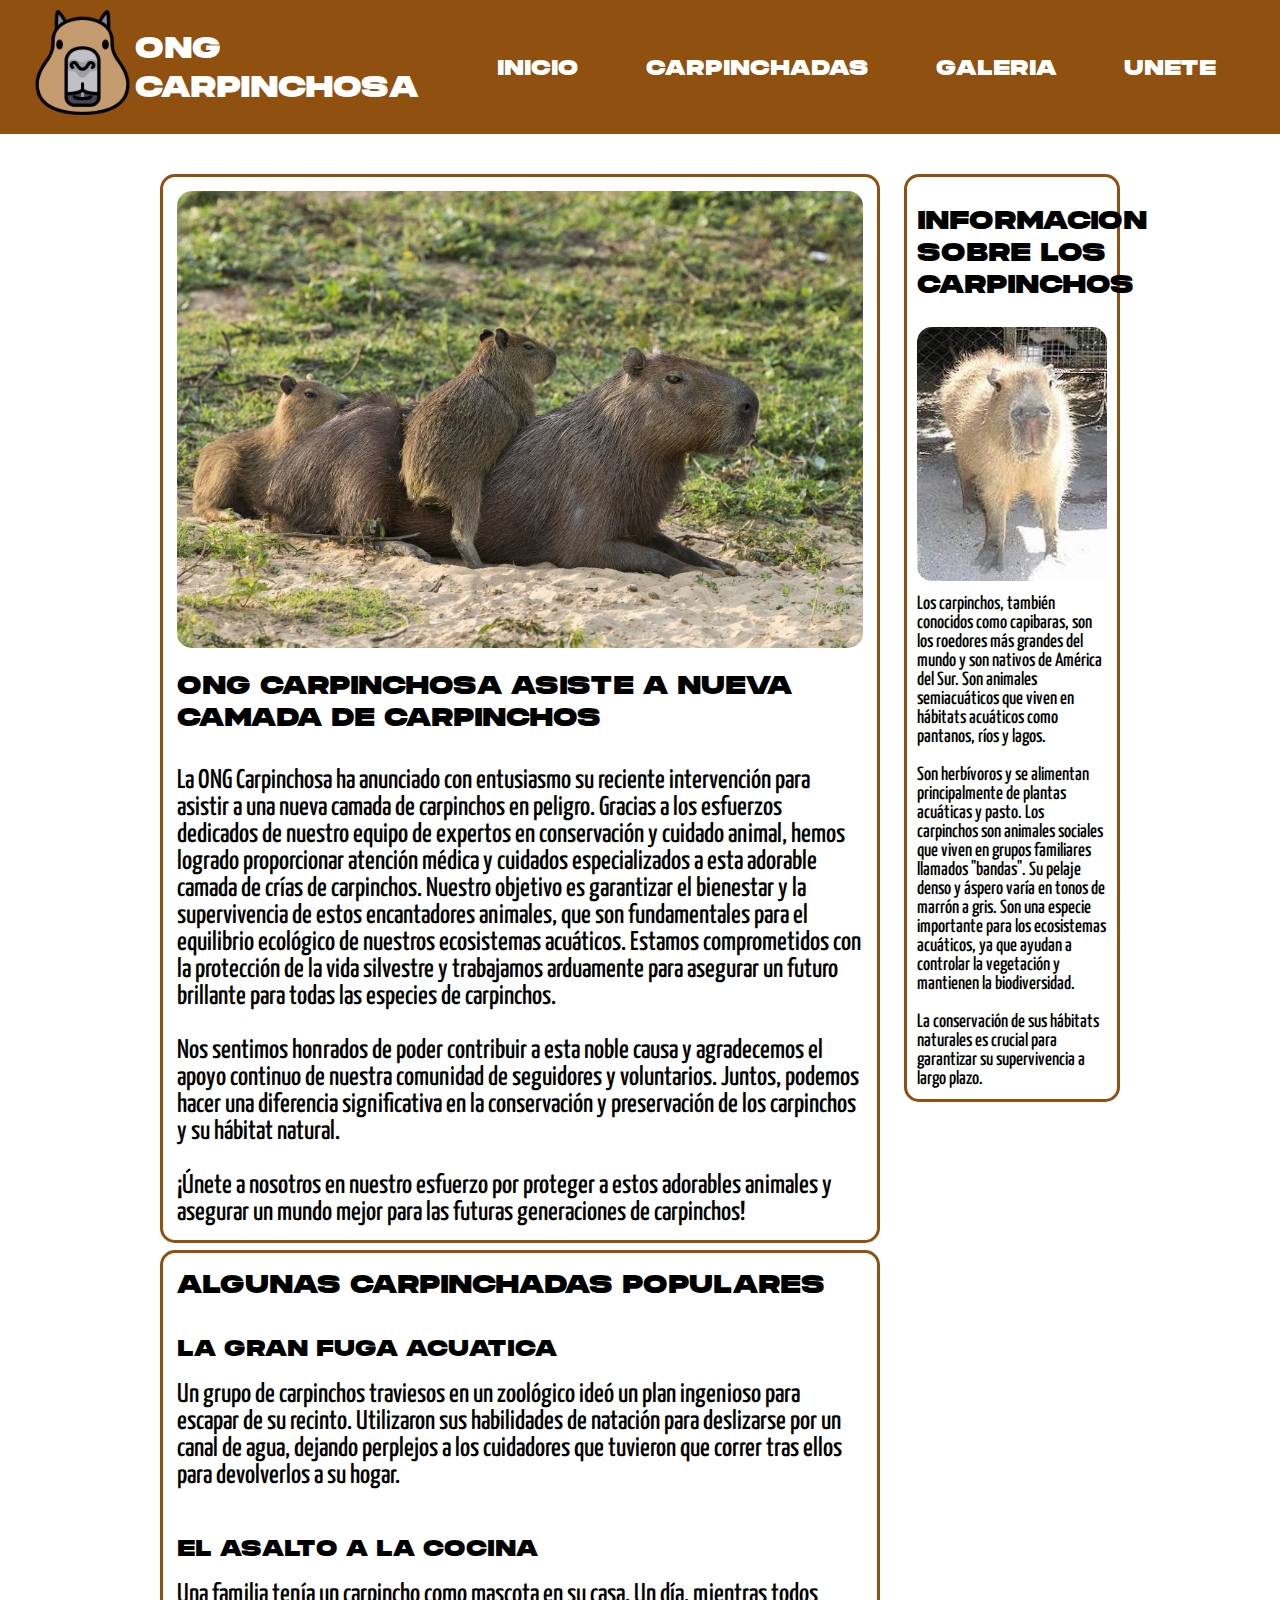
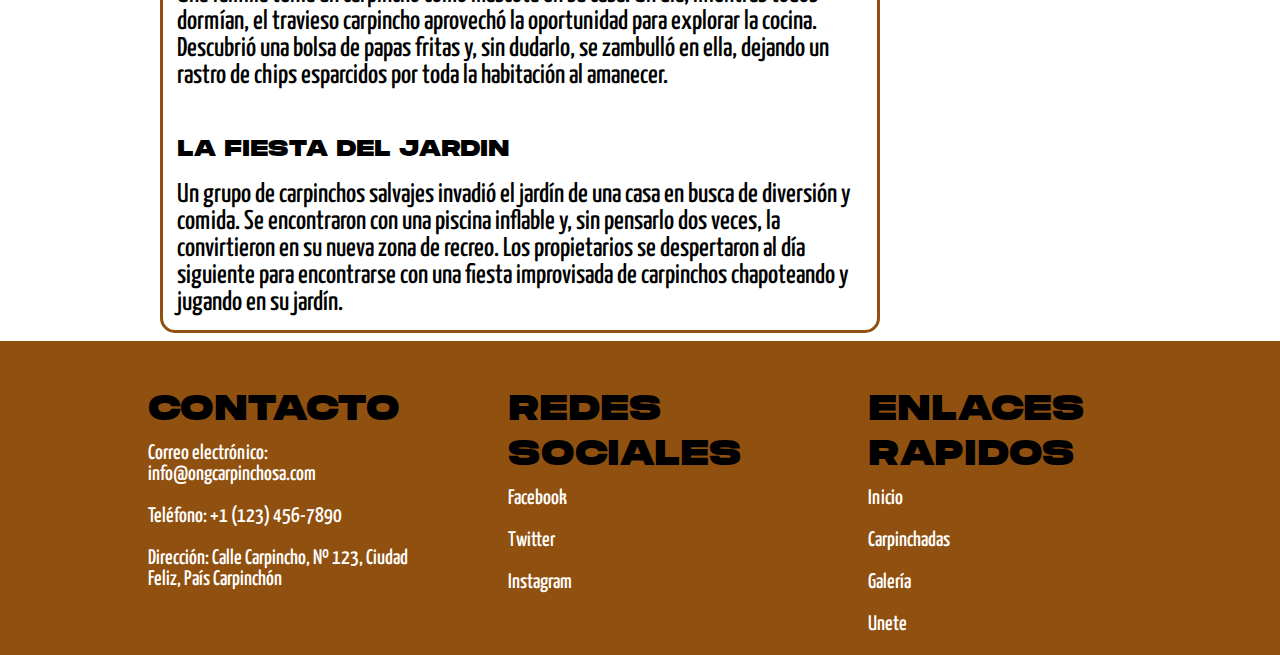
<file: index.html>
﻿<!DOCTYPE html>
<html lang="en">

<head>
    <meta charset="UTF-8">
    <meta name="viewport" content="width=device-width, initial-scale=1.0">
    <link rel="stylesheet" href="./Archivos.css/indexStyle.css">
    <!--Hecho por Ángel Chávez 1ºDAM-->
    <title>ONG CARPINCHOSA | INICIO </title>
</head>

<body>
    <header>
        <a href="index.html" class="logoHeader">
            <div style="padding-top: 10px; padding-bottom: 10px; width: 3.5em;"><img src="./Archivos.imagenes/logo.png"
                    width="90px"></div>
            <div style="width: 9.6em;">ONG CARPINCHOSA</div>
        </a>

        <div class="enlacesHeader">
            <ul>
                <li><a href="./index.html" class="enlace">INICIO</a></li>
                <li><a href="./Archivos.html/carpinchadas.html" class="enlace">CARPINCHADAS</a></li>
                <li><a href="./Archivos.html/galeria.html" class="enlace">GALERIA</a></li>
                <li><a href="./Archivos.html/contacto.html" class="enlace">UNETE</a></li>
            </ul>
        </div>
    </header>

    <main>
        <section>
            <article>
                <img src="./Archivos.imagenes/INICIO/img1.jpg" width="858vh">
                <h1 style="font-family: 'HORIZON'; font-size: 1.6em;">ONG CARPINCHOSA ASISTE A NUEVA CAMADA DE CARPINCHOS</h1><br>
                <span style="font-size: 1.7em;">
                    La ONG Carpinchosa ha anunciado con entusiasmo su reciente intervención para asistir a una nueva
                    camada de carpinchos en peligro. Gracias a los esfuerzos dedicados de nuestro equipo de expertos en
                    conservación y cuidado animal, hemos logrado proporcionar atención médica y cuidados especializados
                    a esta adorable camada de crías de carpinchos.

                    Nuestro objetivo es garantizar el bienestar y la supervivencia de estos encantadores animales, que
                    son fundamentales para el equilibrio ecológico de nuestros ecosistemas acuáticos. Estamos
                    comprometidos con la protección de la vida silvestre y trabajamos arduamente para asegurar un futuro
                    brillante para todas las especies de carpinchos.<br><br>

                    Nos sentimos honrados de poder contribuir a esta noble causa y agradecemos el apoyo continuo de
                    nuestra comunidad de seguidores y voluntarios. Juntos, podemos hacer una diferencia significativa en
                    la conservación y preservación de los carpinchos y su hábitat natural.<br><br>

                    ¡Únete a nosotros en nuestro esfuerzo por proteger a estos adorables animales y asegurar un mundo
                    mejor para las futuras generaciones de carpinchos!<br>
                </span>
            </article>

            <article>
                <h1 style="font-family: 'HORIZON'; font-size: 1.6em; margin-top: 0%; margin-bottom: 0%;">ALGUNAS CARPINCHADAS POPULARES</h1><br>

                <div class="carpinchadas">
                    <div class="carpielemento">
                        <h2 style="font-family: 'HORIZON'; font-size: 1.4em;">LA GRAN FUGA ACUATICA</h2>
                        <span style="font-size: 1.7em;">
                            Un grupo de carpinchos traviesos en un zoológico ideó un plan ingenioso
                            para escapar de su recinto. Utilizaron sus habilidades de natación para deslizarse por un
                            canal de agua, dejando perplejos a los cuidadores que tuvieron que correr tras ellos para
                            devolverlos a su hogar.
                        </span>
                    </div>

                    <div class="carpielemento">
                        <h2 style="font-family: 'HORIZON'; font-size: 1.4em;">EL ASALTO A LA COCINA</h2>
                        <span style="font-size: 1.7em;">
                            Una familia tenía un carpincho como mascota en su casa. Un día, mientras
                            todos dormían, el travieso carpincho aprovechó la oportunidad para explorar la cocina.
                            Descubrió una bolsa de papas fritas y, sin dudarlo, se zambulló en ella, dejando un rastro
                            de chips
                            esparcidos por toda la habitación al amanecer.
                        </span>
                    </div>

                    <div class="carpielemento">
                        <h2 style="font-family: 'HORIZON'; font-size: 1.4em">LA FIESTA DEL JARDIN</h2>
                        <span style="font-size: 1.7em;">
                            Un grupo de carpinchos salvajes invadió el jardín de una casa en busca de
                            diversión y comida. Se encontraron con una piscina inflable y, sin pensarlo dos veces, la
                            convirtieron en su nueva zona de recreo. Los propietarios se despertaron al día siguiente
                            para encontrarse con una fiesta improvisada de carpinchos chapoteando y jugando en su
                            jardín.
                        </span>
                    </div>
                </div>
            </article>
        </section>

        <aside>
            <h1 style="font-family: 'HORIZON';">INFORMACION SOBRE LOS CARPINCHOS</h1> 
            <img src="./Archivos.imagenes/INICIO/aside.jpeg" style="width: 100%; margin-bottom: 5%; margin-top: 5%;">
            <span style="font-size: 1.5em;">Los carpinchos, también conocidos como capibaras, son los roedores más grandes del mundo y son nativos
                de América del Sur. Son animales semiacuáticos que viven en hábitats acuáticos como pantanos, ríos y
                lagos. <br><br>
                Son herbívoros y se alimentan principalmente de plantas acuáticas y pasto. Los carpinchos son
                animales sociales que viven en grupos familiares llamados "bandas". Su pelaje denso y áspero varía en
                tonos de marrón a gris. Son una especie importante para los ecosistemas acuáticos, ya que ayudan a
                controlar la vegetación y mantienen la biodiversidad. <br><br>
                La conservación de sus hábitats naturales es crucial para garantizar su supervivencia a largo plazo.</span>
        </aside>
    </main>

    <footer>
        <div class="cuadroFooter">
            <h1 style="font-family: 'HORIZON'; color: black; margin-bottom: 5%;">CONTACTO</h1>
            <span class="enlacesFooter">
                Correo electrónico: info@ongcarpinchosa.com <br><br>
                Teléfono: +1 (123) 456-7890 <br><br>
                Dirección: Calle Carpincho, Nº 123, Ciudad Feliz, País Carpinchón <br><br>
            </span>
        </div>

        <div class="cuadroFooter">
            <h1 style="font-family: 'HORIZON'; margin-bottom: 5%; color: black;">REDES SOCIALES</h1>
            <span class="enlacesFooter">
                <a href="#">Facebook</a> <br><br> 
                <a href="#">Twitter</a> <br><br> 
                <a href="#">Instagram</a>
            </span>
        </div>

        <div class="cuadroFooter">
            <h1 style="font-family: 'HORIZON'; margin-bottom: 5%; color: black;">ENLACES RAPIDOS</h1>
            <span class="enlacesFooter">
                <a href="./index.html">Inicio</a> <br><br> 
                <a href="./Archivos.html/carpinchadas.html">Carpinchadas</a> <br><br> 
                <a href="./Archivos.html/galeria.html">Galería</a> <br><br> 
                <a href="./Archivos.html/contacto.html">Unete</a>
            </span>
        </div>
    </footer>
</body>

</html>
</file>
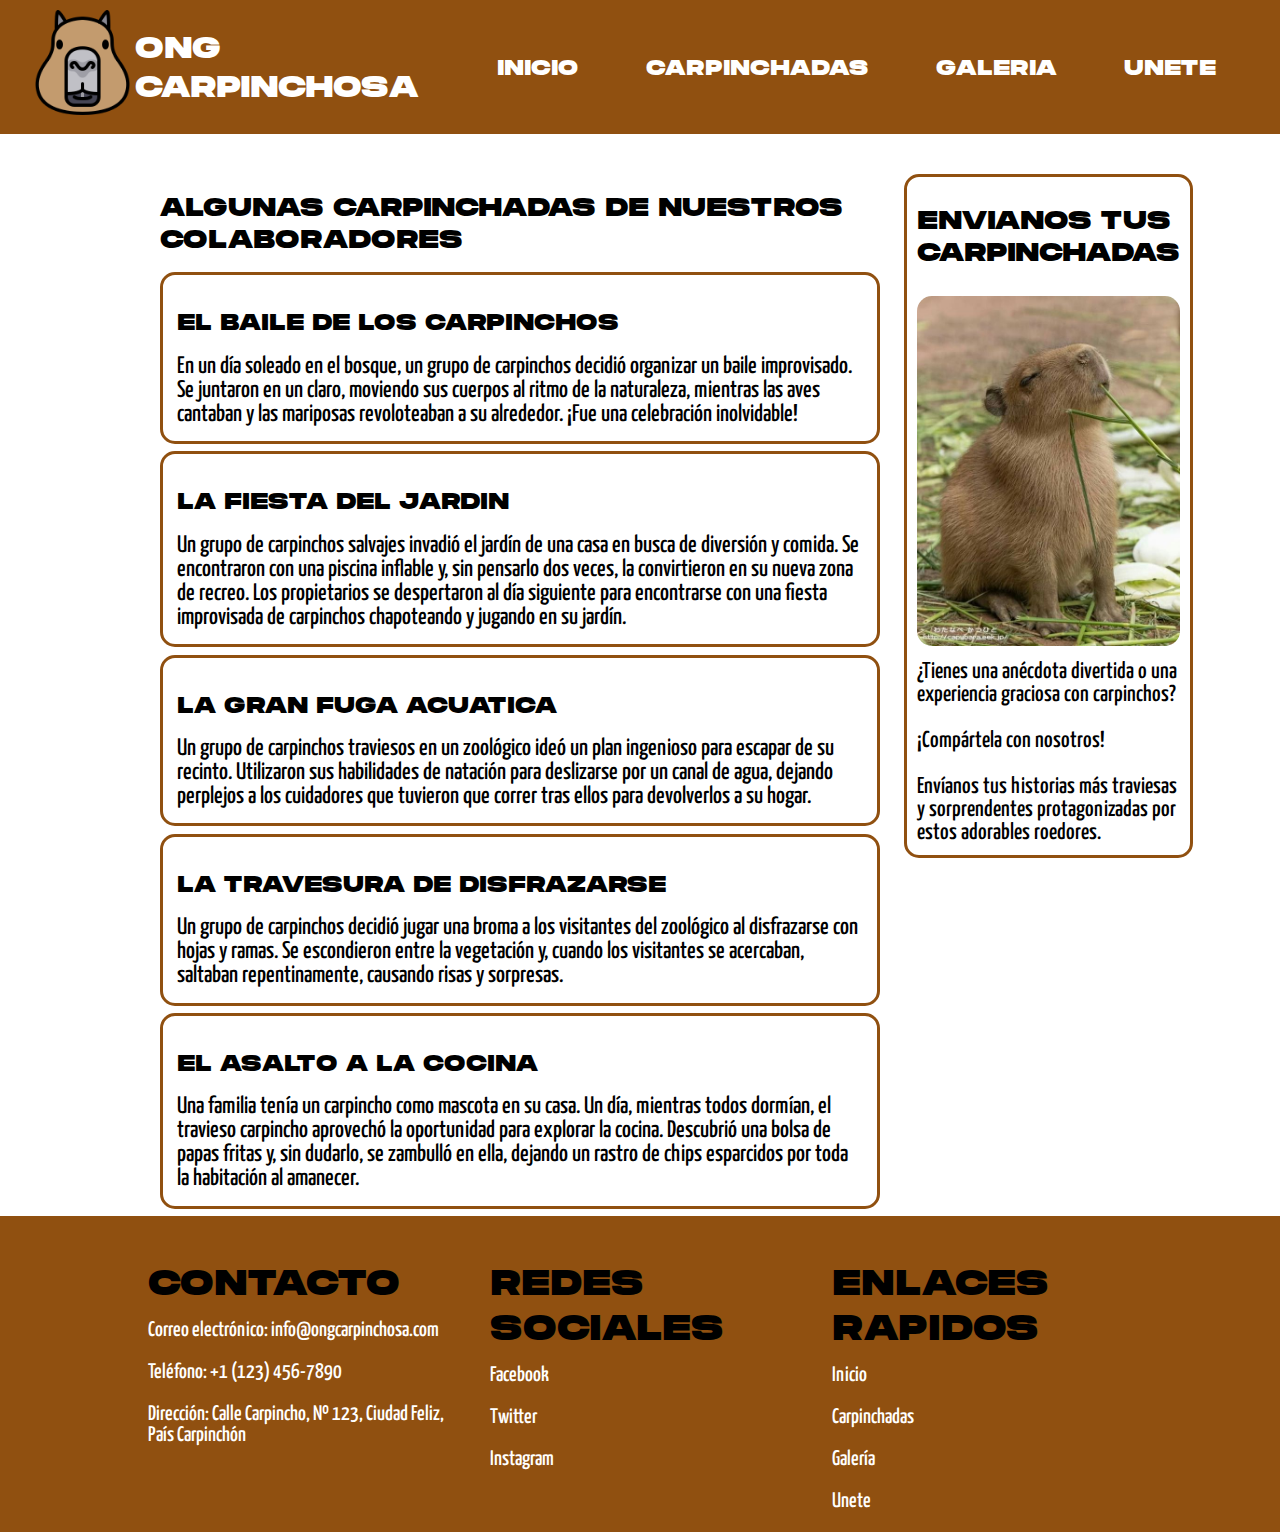
<file: Archivos.html/carpinchadas.html>
﻿<!DOCTYPE html>
<html lang="en">

<head>
    <meta charset="UTF-8">
    <meta name="viewport" content="width=device-width, initial-scale=1.0">
    <link rel="stylesheet" href="../Archivos.css/carpinchadasStyle.css">
    <!--Hecho por Ángel Chávez 1ºDAM-->
    <title>ONG CARPINCHOSA | CARPINCHADAS </title>
</head>

<body>
    <header>
        <a href="../index.html" class="logoHeader">
            <div style="padding-top: 10px; padding-bottom: 10px; width: 3.5em;"><img src="../Archivos.imagenes/logo.png"
                    width="90px"></div>
            <div style="width: 9.6em;">ONG CARPINCHOSA</div>
        </a>

        <div class="enlacesHeader">
            <ul>
                <li><a href="../index.html" class="enlace">INICIO</a></li>
                <li><a href="carpinchadas.html" class="enlace">CARPINCHADAS</a></li>
                <li><a href="galeria.html" class="enlace">GALERIA</a></li>
                <li><a href="contacto.html" class="enlace">UNETE</a></li>
            </ul>
        </div>
    </header>

    <main>
        <section>
            <h1 style="font-family: 'HORIZON'; font-size: 1.6em;">ALGUNAS CARPINCHADAS DE NUESTROS COLABORADORES</h1>

            <article>
                <h2 style="font-family: 'HORIZON'; font-size: 1.4em;">EL BAILE DE LOS CARPINCHOS</h2>
                <span style="font-size: 1.5em">
                    En un día soleado en el bosque, un grupo de carpinchos decidió organizar un baile improvisado. Se
                    juntaron en un claro, moviendo sus cuerpos al ritmo de la naturaleza, mientras las aves cantaban y
                    las mariposas revoloteaban a su alrededor. ¡Fue una celebración inolvidable!
                </span>
            </article>

            <article>
                <h2 style="font-family: 'HORIZON'; font-size: 1.4em;">LA FIESTA DEL JARDIN</h2>
                <span style="font-size: 1.5em">
                    Un grupo de carpinchos salvajes invadió el jardín de una casa en busca de
                    diversión y comida. Se encontraron con una piscina inflable y, sin pensarlo dos veces, la
                    convirtieron en su nueva zona de recreo. Los propietarios se despertaron al día siguiente
                    para encontrarse con una fiesta improvisada de carpinchos chapoteando y jugando en su
                    jardín.
                </span>
            </article>

            <article>
                <h2 style="font-family: 'HORIZON'; font-size: 1.4em;">LA GRAN FUGA ACUATICA</h2>
                <span style="font-size: 1.5em">
                    Un grupo de carpinchos traviesos en un zoológico ideó un plan ingenioso
                    para escapar de su recinto. Utilizaron sus habilidades de natación para deslizarse por un
                    canal de agua, dejando perplejos a los cuidadores que tuvieron que correr tras ellos para
                    devolverlos a su hogar.
                </span>
            </article>

            <article>
                <h2 style="font-family: 'HORIZON'; font-size: 1.4em;">LA TRAVESURA DE DISFRAZARSE</h2>
                <span style="font-size: 1.5em">
                    Un grupo de carpinchos decidió jugar una broma a los visitantes del zoológico al disfrazarse con
                    hojas y ramas. Se escondieron entre la vegetación y, cuando los visitantes se acercaban, saltaban
                    repentinamente, causando risas y sorpresas.
                </span>
            </article>

            <article>
                <h2 style="font-family: 'HORIZON'; font-size: 1.4em;">EL ASALTO A LA COCINA</h2>
                <span style="font-size: 1.5em">
                    Una familia tenía un carpincho como mascota en su casa. Un día, mientras
                    todos dormían, el travieso carpincho aprovechó la oportunidad para explorar la cocina.
                    Descubrió una bolsa de papas fritas y, sin dudarlo, se zambulló en ella, dejando un rastro
                    de chips
                    esparcidos por toda la habitación al amanecer.
                </span>
            </article>
        </section>

        <aside>
            <h1 style="font-family: 'HORIZON';">ENVIANOS TUS CARPINCHADAS</h1>
            <img src="../Archivos.imagenes/CARPINCHADAS/IMG.jpg" style="width: 100%; margin-top: 4%; margin-bottom: 4%;">
            <span style= "font-size:1.8em;">¿Tienes una anécdota divertida o una experiencia graciosa con carpinchos? <br><br>
                ¡Compártela con nosotros! <br><br>
                Envíanos tus historias más traviesas y sorprendentes protagonizadas por estos adorables roedores.</span>
        </aside>
    </main>

    <footer>
        <div class="cuadroFooter">
            <h1 style="font-family: 'HORIZON'; margin-bottom: 5%; color: black;">CONTACTO</h1>
            <span class="enlacesFooter">
                Correo electrónico: info@ongcarpinchosa.com <br><br>
                Teléfono: +1 (123) 456-7890 <br><br>
                Dirección: Calle Carpincho, Nº 123, Ciudad Feliz, País Carpinchón <br><br>
            </span>
        </div>

        <div class="cuadroFooter">
            <h1 style="font-family: 'HORIZON';margin-bottom: 5%; color: black;">REDES SOCIALES</h1>
            <span class="enlacesFooter">
                <a href="#">Facebook</a> <br><br> 
                <a href="#">Twitter</a> <br><br> 
                <a href="#">Instagram</a>
            </span>
        </div>

        <div class="cuadroFooter">
            <h1 style="font-family: 'HORIZON'; margin-bottom: 5%; color: black;">ENLACES RAPIDOS</h1>
            <span class="enlacesFooter">
                <a href="./../index.html">Inicio</a> <br><br> 
                <a href="./carpinchadas.html">Carpinchadas</a> <br><br> 
                <a href="./galeria.html">Galería</a> <br><br> 
                <a href="./contacto.html">Unete</a>
            </span>
        </div>
    </footer>
</body>

</html>
</file>
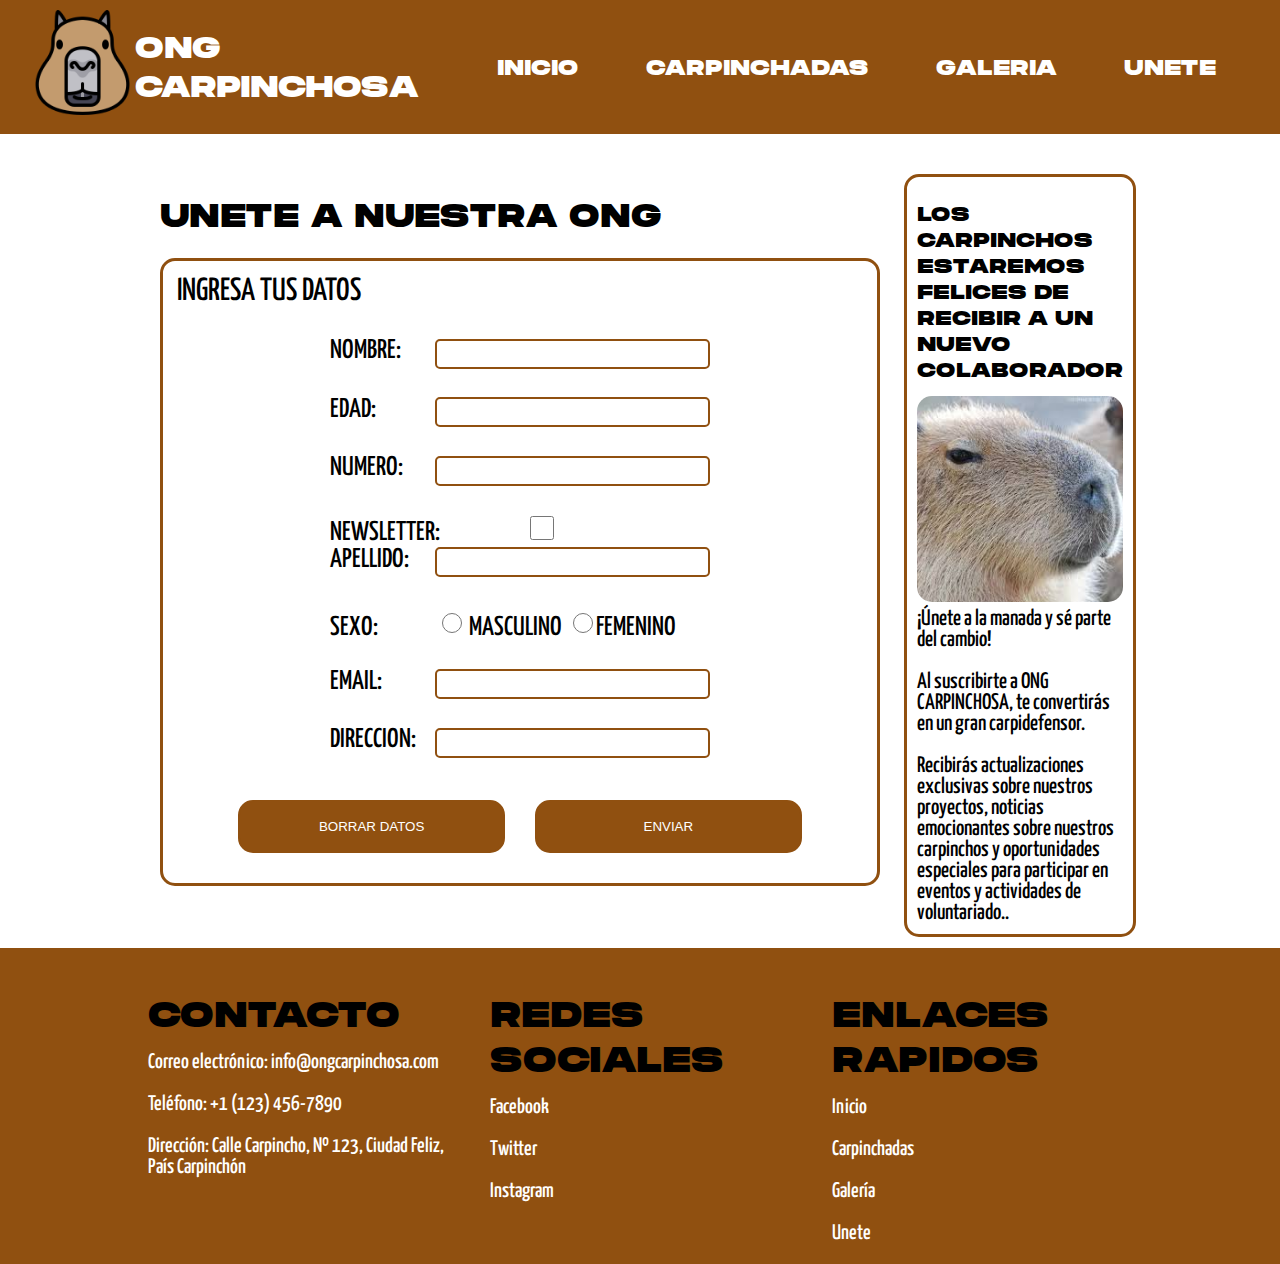
<file: Archivos.html/contacto.html>
﻿<!DOCTYPE html>
<html lang="en">

<head>
    <meta charset="UTF-8">
    <meta name="viewport" content="width=device-width, initial-scale=1.0">
    <link rel="stylesheet" href="../Archivos.css/contactoStyle.css">
    <!--Hecho por Ángel Chávez 1ºDAM-->
    <title>ONG CARPINCHOSA | UNETE </title>
</head>

<body>
    <header>
        <a href="../index.html" class="logoHeader">
            <div style="padding-top: 10px; padding-bottom: 10px; width: 3.5em;"><img src="../Archivos.imagenes/logo.png"
                    width="90px"></div>
            <div style="width: 9.6em;">ONG CARPINCHOSA</div>
        </a>

        <div class="enlacesHeader">
            <ul>
                <li><a href="../index.html" class="enlace">INICIO</a></li>
                <li><a href="carpinchadas.html" class="enlace">CARPINCHADAS</a></li>
                <li><a href="galeria.html" class="enlace">GALERIA</a></li>
                <li><a href="contacto.html" class="enlace">UNETE</a></li>
            </ul>
        </div>
    </header>

    <main>
        <section>
            <h1 style="font-family: 'HORIZON';">UNETE A NUESTRA ONG</h1>
            <article>
                <span style="font-size: 2em;">INGRESA TUS DATOS</span>

                <form method="post" action="boletin.php">
                    <div class="divForm">
                        <label for="name">NOMBRE:</label>
                        <input type="text" id="name" required> <br><br>

                        <label for="edad">EDAD:</label>
                        <input type="number" id="edad" required><br><br>

                        <label for="numero">NUMERO:</label>
                        <input type="text" id="numero" required><br><br>

                        <label for="noticias">NEWSLETTER:</label>

                        <input type="checkbox" id="noticias">
                    </div>

                    <div class="divForm">
                        <label for="apellido">APELLIDO:</label>
                        <input type="text" id="apellido" required><br><br>

                        <label>SEXO:</label>
                        <input type="radio" id="masc" name="sexo" value="MASCULINO" class="radio"> MASCULINO
                        <input type="radio" id="fem" name="sexo" value="FEMENINO" class="radio">FEMENINO

                        <br><br>

                        <label for="email">EMAIL:</label>
                        <input type="email" id="email" required><br><br>

                        <label for="dieccion">DIRECCION:</label>
                        <input type="text" id="direccion" required><br><br>
                    </div>

                    <div class="botones">
                        <input type="reset" value="BORRAR DATOS" class="botonesForm">
                        <input type="submit" value="ENVIAR" class="botonesForm"><br>
                    </div>
                </form>
            </article>
        </section>

        <aside>
            <h1 style="font-family: 'HORIZON'; font-size: 0.9em;">LOS CARPINCHOS ESTAREMOS FELICES DE RECIBIR A UN NUEVO
                COLABORADOR</h1>
            <img src="../Archivos.imagenes/CONTACTO/img1.jpeg" style="width: 100%; margin-bottom: 1%;">
            <span style="font-size: 1em;">
                ¡Únete a la manada y sé parte del cambio!<br><br>

                Al suscribirte a ONG CARPINCHOSA, te convertirás en un gran carpidefensor. <br><br>
                Recibirás actualizaciones exclusivas sobre nuestros proyectos, noticias emocionantes sobre
                nuestros carpinchos y oportunidades especiales para participar en eventos y actividades de
                voluntariado..</span>
        </aside>
    </main>

    <footer>
        <div class="cuadroFooter">
            <h1 style="font-family: 'HORIZON'; margin-bottom: 5%; color: black;">CONTACTO</h1>
            <span class="enlacesFooter">
                Correo electrónico: info@ongcarpinchosa.com <br><br>
                Teléfono: +1 (123) 456-7890 <br><br>
                Dirección: Calle Carpincho, Nº 123, Ciudad Feliz, País Carpinchón <br><br>
            </span>
        </div>

        <div class="cuadroFooter">
            <h1 style="font-family: 'HORIZON';margin-bottom: 5%; color: black;">REDES SOCIALES</h1>
            <span class="enlacesFooter">
                <a href="#">Facebook</a> <br><br> 
                <a href="#">Twitter</a> <br><br> 
                <a href="#">Instagram</a>
            </span>
        </div>

        <div class="cuadroFooter">
            <h1 style="font-family: 'HORIZON'; margin-bottom: 5%; color: black;">ENLACES RAPIDOS</h1>
            <span class="enlacesFooter">
                <a href="./../index.html">Inicio</a> <br><br> 
                <a href="./carpinchadas.html">Carpinchadas</a> <br><br> 
                <a href="./galeria.html">Galería</a> <br><br> 
                <a href="./contacto.html">Unete</a>
            </span>
        </div>
    </footer>
</body>
</html>
</file>
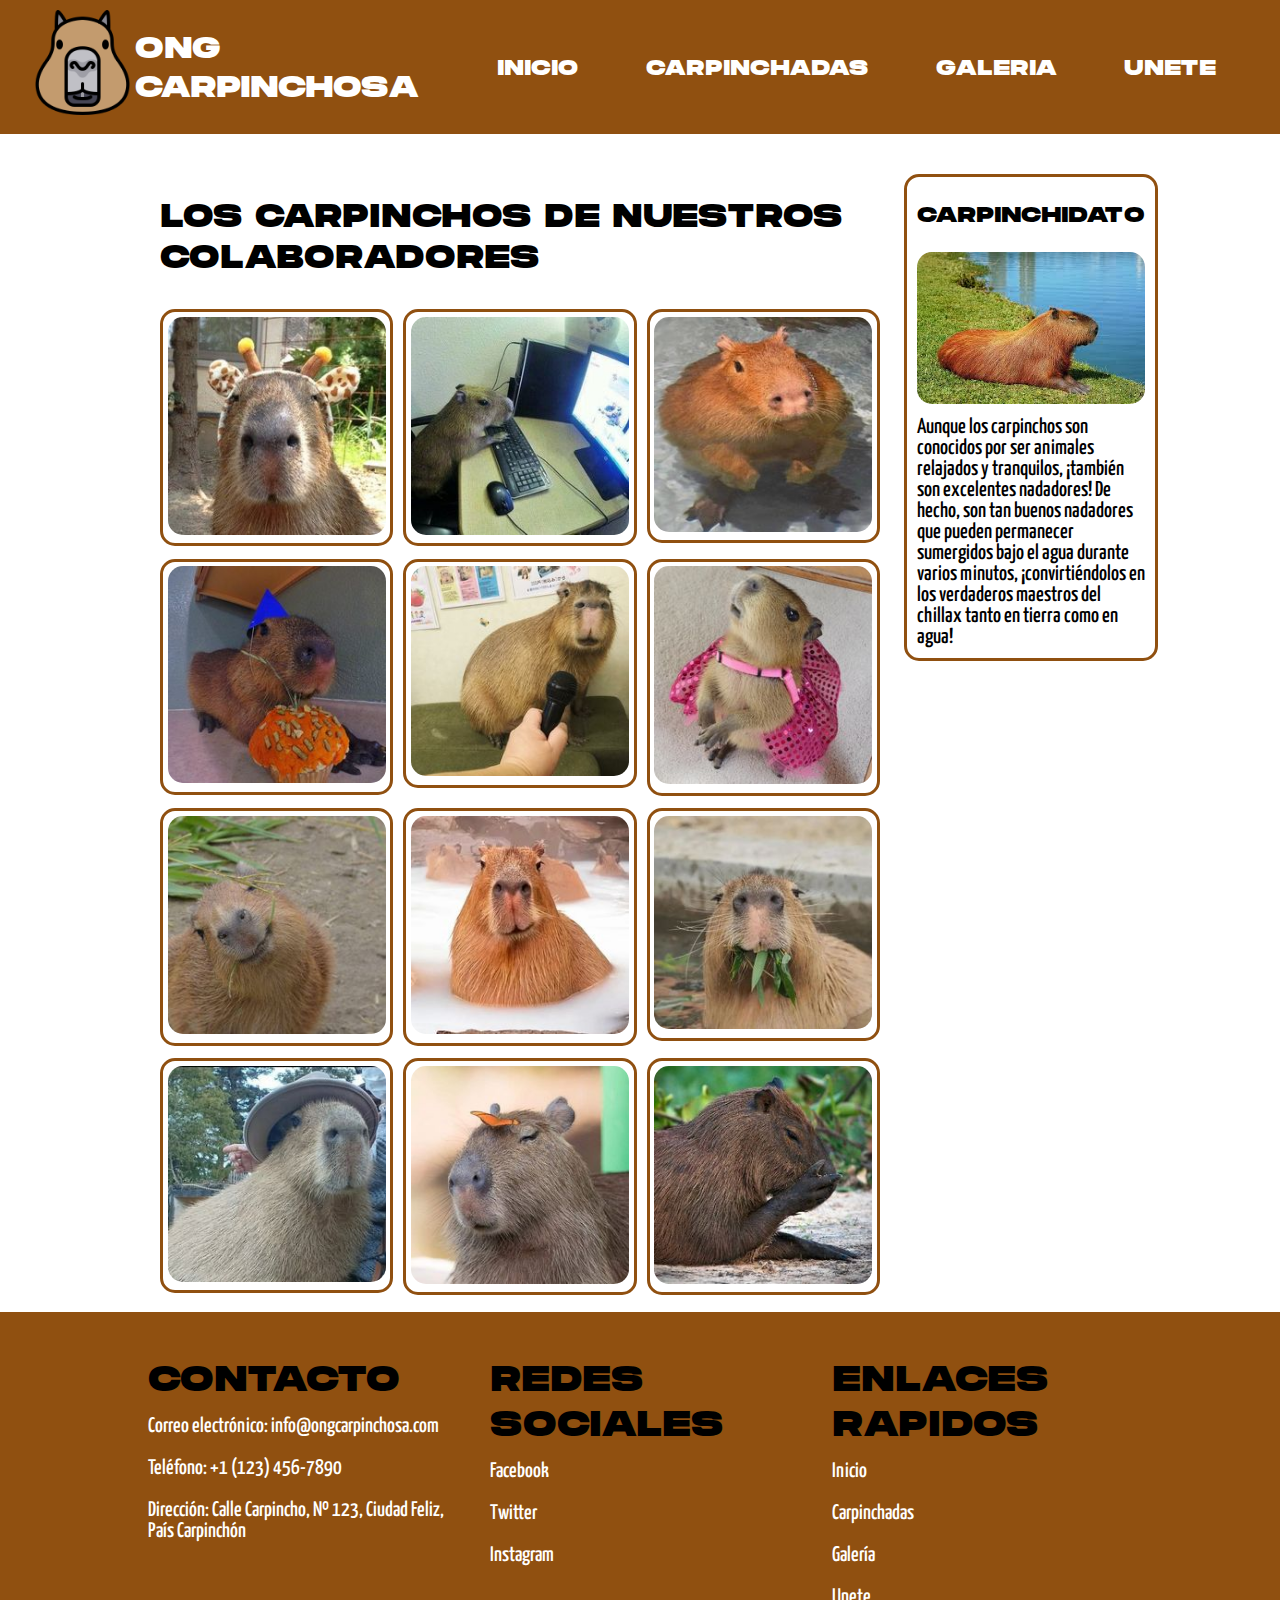
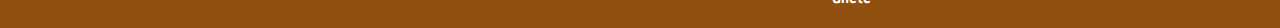
<file: Archivos.html/galeria.html>
﻿<!DOCTYPE html>
<html lang="en">

<head>
    <meta charset="UTF-8">
    <meta name="viewport" content="width=device-width, initial-scale=1.0">
    <link rel="stylesheet" href="../Archivos.css/galeriaStyle.css">
    <!--Hecho por Ángel Chávez 1ºDAM-->
    <title>ONG CARPINCHOSA | GALERIA </title>
</head>

<body>
    <header>
        <a href="../index.html" class="logoHeader">
            <div style="padding-top: 10px; padding-bottom: 10px; width: 3.5em;"><img src="../Archivos.imagenes/logo.png"
                    width="90px"></div>
            <div style="width: 9.6em;">ONG CARPINCHOSA</div>
        </a>

        <div class="enlacesHeader">
            <ul>
                <li><a href="../index.html" class="enlace">INICIO</a></li>
                <li><a href="carpinchadas.html" class="enlace">CARPINCHADAS</a></li>
                <li><a href="galeria.html" class="enlace">GALERIA</a></li>
                <li><a href="contacto.html" class="enlace">UNETE</a></li>
            </ul>
        </div>
    </header>

    <main>
        <section>
            <h1 style="font-family: 'HORIZON'; grid-column: 1 / -1;">LOS CARPINCHOS DE NUESTROS COLABORADORES</h1>
            <article><img src="../Archivos.imagenes/GALERIA/img1.jpg"></article>
            <article><img src="../Archivos.imagenes/GALERIA/img2.jpg"></article>
            <article><img src="../Archivos.imagenes/GALERIA/img3.jpg"></article>
            <article><img src="../Archivos.imagenes/GALERIA/img4.jpg"></article>
            <article><img src="../Archivos.imagenes/GALERIA/img5.jpg"></article>
            <article><img src="../Archivos.imagenes/GALERIA/img6.jpg"></article>
            <article><img src="../Archivos.imagenes/GALERIA/img7.jpg"></article>
            <article><img src="../Archivos.imagenes/GALERIA/img8.jpg"></article>
            <article><img src="../Archivos.imagenes/GALERIA/img9.jpg"></article>
            <article><img src="../Archivos.imagenes/GALERIA/img10.jpg"></article>
            <article><img src="../Archivos.imagenes/GALERIA/img11.jpg"></article>
            <article><img src="../Archivos.imagenes/GALERIA/img12.jpg"></article>
        </section>

        <aside>
            <h1 style="font-family: 'HORIZON'; font-size: 1.5em;">CARPINCHIDATO</h1>
            <img src="../Archivos.imagenes/GALERIA/aside.jpeg" style="width: 100%; margin-top: 4%; margin-bottom: 4%;">
            <span style="font-size: 1.5em;">Aunque los carpinchos son conocidos por ser animales relajados y tranquilos, ¡también son excelentes
                nadadores! De hecho, son tan buenos nadadores que pueden permanecer sumergidos bajo el agua durante
                varios minutos, ¡convirtiéndolos en los verdaderos maestros del chillax tanto en tierra como en agua!
            </span>
        </aside>
    </main>

    <footer>
        <div class="cuadroFooter">
            <h1 style="font-family: 'HORIZON'; margin-bottom: 5%; color: black;">CONTACTO</h1>
            <span class="enlacesFooter">
                Correo electrónico: info@ongcarpinchosa.com <br><br>
                Teléfono: +1 (123) 456-7890 <br><br>
                Dirección: Calle Carpincho, Nº 123, Ciudad Feliz, País Carpinchón <br><br>
            </span>
        </div>

        <div class="cuadroFooter">
            <h1 style="font-family: 'HORIZON';margin-bottom: 5%; color: black;">REDES SOCIALES</h1>
            <span class="enlacesFooter">
                <a href="#">Facebook</a> <br><br> 
                <a href="#">Twitter</a> <br><br> 
                <a href="#">Instagram</a>
            </span>
        </div>

        <div class="cuadroFooter">
            <h1 style="font-family: 'HORIZON'; margin-bottom: 5%; color: black;">ENLACES RAPIDOS</h1>
            <span class="enlacesFooter">
                <a href="./../index.html">Inicio</a> <br><br> 
                <a href="./carpinchadas.html">Carpinchadas</a> <br><br> 
                <a href="./galeria.html">Galería</a> <br><br> 
                <a href="./contacto.html">Unete</a>
            </span>
        </div>
    </footer>
</body>

</html>
</file>
<file: Archivos.css/indexStyle.css>
﻿/*Hecho por Ángel Chávez 1ºDAM*/

@font-face {
    font-family: 'HORIZON';
    src: url('./Fonts/Phonk-RegularDEMO.otf');
}

@font-face {
    font-family: 'fuente2';
    src: url('./Fonts/YanoneKaffeesatz-Medium.ttf');
}

a{
    text-decoration: none;
    color: white;
}

body{
    margin: 0px;
}

header{
    display: flex;
    justify-content: space-around;
    align-items: center;
    background-color: #905010;
    color: white;
    font-family: 'HORIZON';
    font-size: 30px;
    /*font-size: 2.25em;*/
    padding-right: 1em;
    padding-left: 1em;
}

.enlace:hover{
    text-decoration: underline;
}

.logoHeader{
    width: 30em;
    display: flex;
    align-items: center;
}

ul{
    display: flex;
    justify-content: space-around;
}

li{
    display: inline;
    margin: 2%;
}

.enlacesHeader{
    font-size: 0.7em;
    width: 120em;
}

main{
    margin-left: 10em;
    margin-right: 10em;
    margin-top: 2.5em;
    display: grid;
    grid-template-columns: 75% 22.5%;
    grid-template-rows: 100%;
    gap: 2.5%;
}

article{
    font-family: 'fuente2';
    padding: 2%;
    margin-bottom: 1%;
    border: 3px solid #905010;
    border-radius: 15px;
}

.carpinchadas{
    display: grid;
    grid-template-columns: 100%;
    grid-template-rows: repeat(3, 1fr);
    gap: 0.5%;
    height: fit-content;
}

img{
    width: 100%;
    border-radius: 15px;
}

aside{
    border: 1px solid black;
    padding: 10px;
    height: fit-content;
    font-family: 'fuente2';
    font-size: 0.8em;
    border: 3px solid #905010;
    border-radius: 15px;
}

.cuadroFooter{
    width: 15em;
    padding: 2%;
}

footer{
    display: flex;
    justify-content: space-between;
    padding-left: 10%;
    padding-right: 10%;
    background-color: #905010;
    color: white;
    font-family: 'fuente2';
    font-size: 1.1em;
}

.enlacesFooter{
    font-size: 1.2em;
}

@media screen and (min-width: 768px) and (max-width: 1024px){
    * { 
        margin: 0;
        padding: 0;
        box-sizing: border-box;
    }
    
    header{
        display: flex;
        justify-content: space-around;
        align-items: center;
        font-size: 1.05em;
    }
    
    main{
        margin-left: 3em;
        margin-right: 3em;
        margin-top: 2.5em;
        display: grid;
        grid-template-columns: 60% 37.5%;
        /*grid-template-columns: 75% 22.5%;*/
        grid-template-rows: 100%;
        gap: 2.5%;
    }
    
    article{
        font-family: 'fuente2';
        padding: 2%;
        margin-bottom: 1%;
        font-size: 0.9em;
    }
    
    .carpinchadas{
        display: grid;
        grid-template-columns: 100%;
        grid-template-rows: repeat(3, 1fr);
        gap: 0.5%;
        height: fit-content;
    }

    aside{
        padding: 10px;
        font-family: 'fuente2';
        font-size: 0.65em;
        width: fit-content;
    }
    
    .cuadroFooter{
        width: 300px;
        padding: 2%;
    }
    
    footer{
        background-color: #905010;
        color: white;
        font-family: 'fuente2';
        font-size: 0.9em;
        display: flex;
        justify-content: space-between;
        padding-left: 5%;
        padding-right: 5%;
    }
}

@media screen and (max-width: 767px) and (min-width: 320px) {
    * {
        box-sizing: border-box;
        margin: 0;
        padding: 0;
    }
    
    header {
        display: flex;
        flex-direction: column;
        align-items: center;
        justify-content: center;
        text-align: center;
        font-size: 1.25em;
    }

    .logoHeader {
        width: auto;
        margin-bottom: 10px;
        text-align: left;
    }

    .enlacesHeader {
        width: 100%;
    }

    ul {
        display: flex;
        flex-direction: column;
        align-items: center;
    }

    li {
        margin: 10px;
    }

    main {
        margin: 0;
        padding-top: 1em;
        width: 100%;
        display: flex;
        justify-content: space-around;
        padding-left:1em;
        padding-right:1em;
    }

    article {
        width: fit-content;
        margin-bottom: 20px;
    }

    .carpinchadas {
        grid-template-columns: 100%;
        grid-template-rows: auto;
    }

    .carpielemento{
        margin-bottom: 1.5em;
    }

    aside {
        display: none;
    }

    footer {
        flex-direction: column;
        align-items: center;
        align-content: space-around;
        justify-content: center;
        padding: 20px;
        font-size: 1em;
    }

    .cuadroFooter {
        width: 100%;
        max-width: 300px;
    }
}
</file>
<file: Archivos.css/carpinchadasStyle.css>
﻿/*Hecho por Ángel Chávez 1ºDAM*/

@font-face {
    font-family: 'HORIZON';
    src: url('./Fonts/Phonk-RegularDEMO.otf');
}

@font-face {
    font-family: 'fuente2';
    src: url('./Fonts/YanoneKaffeesatz-Medium.ttf');
}

a{
    text-decoration: none;
    color: white;
}

body{
    margin: 0px;
}

header{
    display: flex;
    justify-content: space-around;
    align-items: center;
    background-color: #905010;
    color: white;
    font-family: 'HORIZON';
    font-size: 30px;
    padding-right: 1em;
    padding-left: 1em;
}

.enlace:hover{
    text-decoration: underline;
}

.logoHeader{
    width: 30em;
    display: flex;
    align-items: center;
}

ul{
    display: flex;
    justify-content: space-around;
}

li{
    display: inline;
}

.enlacesHeader{
    font-size: 0.7em;
    width: 120em;
}

main{
    margin-left: 10em;
    margin-right: 10em;
    margin-top: 2.5em;
    display: grid;
    grid-template-columns: 75% 22.5%;
    grid-template-rows: 100%;
    gap: 2.5%;
}

img{
    width: 100%;
    border-radius: 15px;
}

section{
    display: grid;
    grid-template-columns: 100%;
    grid-template-rows: auto;
}

article{
    font-family: 'fuente2';
    padding: 2%;
    margin-bottom: 1%;
    border: 3px solid #905010;
    border-radius: 15px;
    height: fit-content;
}

aside{
    border: 1px solid black;
    padding: 10px;
    width: fit-content;
    height: fit-content;
    font-family: 'fuente2';
    font-size: 0.8em;
    border: 3px solid #905010;
    border-radius: 15px;
}

.cuadroFooter{
    width: 300px;
    padding: 2%;
}

footer{
    background-color: #905010;
    color: white;
    font-family: 'fuente2';
    font-size: 20px;
    display: flex;
    justify-content: space-between;
    padding-left: 10%;
    padding-right: 10%;
    font-size: 1.1em;
}

.enlacesFooter{
    font-size: 1.2em;
}

@media screen and (min-width: 768px) and (max-width: 1024px){
    * { 
        margin: 0;
        padding: 0;
        box-sizing: border-box;
    }
    
    header{
        display: flex;
        justify-content: space-around;
        align-items: center;
        font-size: 1.05em;
    }
    
    main{
        margin-left: 3em;
        margin-right: 3em;
        margin-top: 2.5em;
        display: grid;
        grid-template-columns: 60% 37.5%;
        /*grid-template-columns: 75% 22.5%;*/
        grid-template-rows: 100%;
        gap: 2.5%;
    }
    
    article{
        font-family: 'fuente2';
        padding: 2%;
        margin-top: 1%;
        margin-bottom: 1%;
        font-size: 0.9em;
    }
    
    .carpinchadas{
        display: grid;
        grid-template-columns: 100%;
        grid-template-rows: repeat(3, 1fr);
        gap: 0.5%;
        height: fit-content;
    }

    aside{
        padding: 10px;
        font-family: 'fuente2';
        font-size: 0.85em;
    }
    
    .cuadroFooter{
        width: 300px;
        padding: 2%;
    }
    
    footer{
        background-color: #905010;
        color: white;
        font-family: 'fuente2';
        font-size: 0.9em;
        display: flex;
        justify-content: space-between;
        padding-left: 5%;
        padding-right: 5%;
    }
}

@media screen and (max-width: 767px) and (min-width: 320px) {
    * {
        box-sizing: border-box;
        margin: 0;
        padding: 0;
    }
    
    header {
        display: flex;
        flex-direction: column;
        align-items: center;
        justify-content: center;
        text-align: center;
        font-size: 1.25em;
    }

    .logoHeader {
        width: auto;
        margin-bottom: 10px;
        text-align: left;
    }

    .enlacesHeader {
        width: 100%;
    }

    ul {
        display: flex;
        flex-direction: column;
        align-items: center;
    }

    li {
        margin: 10px;
    }

    main {
        margin: 0;
        padding-top: 1em;
        width: 100%;
        display: flex;
        justify-content: space-around;
        padding-right: 0.5em;
        padding-left: 0.5em;
    }

    article {
        width: fit-content;
        margin-bottom: 20px;
        margin-top: 20px;
    }

    aside {
        display: none;
    }

    footer {
        flex-direction: column;
        align-items: center;
        align-content: space-around;
        justify-content: center;
        padding: 20px;
        font-size: 1em;
    }

    .cuadroFooter {
        width: 100%;
        max-width: 300px;
    }
}
</file>
<file: Archivos.css/contactoStyle.css>
﻿/*Hecho por Ángel Chávez 1ºDAM*/

@font-face {
    font-family: 'HORIZON';
    src: url('./Fonts/Phonk-RegularDEMO.otf');
}

@font-face {
    font-family: 'fuente2';
    src: url('./Fonts/YanoneKaffeesatz-Medium.ttf');
}

a{
    text-decoration: none;
    color: white;
}

body{
    margin: 0px;
}

header{
    display: flex;
    justify-content: space-around;
    align-items: center;
    background-color: #905010;
    color: white;
    font-family: 'HORIZON';
    font-size: 30px;
    padding-right: 1em;
    padding-left: 1em;
}

.enlace:hover{
    text-decoration: underline;
}

.logoHeader{
    width: 30em;
    display: flex;
    align-items: center;
}

ul{
    display: flex;
    justify-content: space-around;
}

li{
    display: inline;
}

.enlacesHeader{
    font-size: 0.7em;
    width: 120em;
}

main{
    margin-left: 10em;
    margin-right: 10em;
    margin-top: 2.5em;
    display: grid;
    grid-template-columns: 75% 22.5%;
    grid-template-rows: 100%;
    gap: 2.5%;
}

article{
    font-family: 'fuente2';
    padding: 2%;
    margin-bottom: 1%;
    border: 3px solid #905010;
    border-radius: 15px;
}

form{
    font-size: 1.7em;
    display: flex;
    justify-content: space-around;
    flex-wrap: wrap;
    margin-top: 30px;
}

input{
    width: 20em;
    height: 1.8em;
    border-radius: 5px;
    border: 2px solid #905010;
}

label{
    display: inline-block;
    width: 3em;
    margin-right: 20px;
}

.radio{
    width: 1.5em;
    margin-left: 0.5em;
    margin-top: 0.5em;
}

#noticias{
    margin-left: -2em;
    margin-right: -7.5em;
}

.botones{
    display: flex;
    justify-content: center;
}

.botonesForm{
    margin: 15px;
    border-radius: 15px;
    width: 20em;
    height: 4em;
    border: 2px solid #905010;
    background-color: #905010;
    color: white;
}

.botonesForm:hover{
    background-color: #5f3611;
}

img{
    width: 100%;
    border-radius: 15px;
}

aside{
    border: 1px solid black;
    padding: 10px;
    height: fit-content;
    width: fit-content;
    font-family: 'fuente2';
    font-size: 1.4em;
    border: 3px solid #905010;
    border-radius: 15px;
    margin-bottom: 5%;
}

.cuadroFooter{
    width: 300px;
    padding: 2%;
}

footer{
    background-color: #905010;
    color: white;
    font-family: 'fuente2';
    font-size: 20px;
    display: flex;
    justify-content: space-between;
    padding-left: 10%;
    padding-right: 10%;
    font-size: 1.1em;
}

.enlacesFooter{
    font-size: 1.2em;
}

@media screen and (min-width: 768px) and (max-width: 1024px){
    * { 
        margin: 0;
        padding: 0;
        box-sizing: border-box;
    }
    
    header{
        display: flex;
        justify-content: space-around;
        align-items: center;
        font-size: 1.05em;
    }
    
    main{
        margin-left: 3em;
        margin-right: 3em;
        margin-top: 2.5em;
        display: grid;
        grid-template-columns: 60% 37.5%;
        /*grid-template-columns: 75% 22.5%;*/
        grid-template-rows: 100%;
        gap: 2.5%;
    }
    
    article{
        font-family: 'fuente2';
        padding: 5%;
        margin-bottom: 1%;
        font-size: 0.9em;
    }
    
    form{
        font-size: 1.7em;
        display: flex;
        justify-content: space-around;
        flex-direction: row;
        margin-top: 20px;
    }

    .divForm{
        margin-bottom: 0.5em;
    }

    label{
        display: inline-block;
        width: 3em;
        margin-right: 20px;
        margin-top: 0.1em
    }
    
    .radio{
        width: 1.5em;
        margin-left: 0.5em;
        margin-top: 0.5em;
    }

    .botonesForm{
        width: 10em;
        height: 4em;
    }

    aside{
        padding: 10px;
        font-family: 'fuente2';
        font-size: 1.3em;
    }
    
    .cuadroFooter{
        width: 300px;
        padding: 2%;
    }
    
    footer{
        background-color: #905010;
        color: white;
        font-family: 'fuente2';
        font-size: 0.9em;
        display: flex;
        justify-content: space-between;
        padding-left: 5%;
        padding-right: 5%;
    }
}

@media screen and (max-width: 767px) and (min-width: 320px) {
    * {
        box-sizing: border-box;
        margin: 0;
        padding: 0;
    }
    
    header {
        display: flex;
        flex-direction: column;
        align-items: center;
        justify-content: center;
        text-align: center;
        font-size: 1.25em;
    }

    .logoHeader {
        width: auto;
        margin-bottom: 10px;
        text-align: left;
    }

    .enlacesHeader {
        width: 100%;
    }

    ul {
        display: flex;
        flex-direction: column;
        align-items: center;
    }

    li {
        margin: 10px;
    }

    main {
        display: flex;
        justify-content: center;
        align-content: space-around;
    }

    article{
        font-family: 'fuente2';
        margin-bottom: 1%;
        margin-top: 2em;
        font-size: 0.7em;
    }

    
    form{
        font-size: 1.7em;
        display: flex;
        justify-content: space-around;
        flex-direction: row;
        margin-top: 20px;
        width: fit-content;
    }

    input{
        width: 13em;
        height: 1.8em;
        border-radius: 5px;
        border: 2px solid #905010;
    }

    #noticias{
        margin-left: -1em;
        margin-right: -5em;
    }

    .divForm{
        margin-bottom: 0.5em;
    }

    label{
        display: inline-block;
        width: 3em;
        margin-right: 20px;
        margin-top: 0.1em
    }
    
    .radio{
        width: 1.5em;
        margin-left: 0.5em;
        margin-top: 0.5em;
    }

    .botonesForm{
        width: 8.5em;
        height: 3em;
    }

    aside {
        display: none;
    }

    footer {
        flex-direction: column;
        align-items: center;
        align-content: space-around;
        justify-content: center;
        padding: 20px;
        font-size: 1em;
    }

    .cuadroFooter {
        width: 100%;
        max-width: 300px;
    }
}
</file>
<file: Archivos.css/galeriaStyle.css>
﻿/*Hecho por Ángel Chávez 1ºDAM*/

@font-face {
    font-family: 'HORIZON';
    src: url('./Fonts/Phonk-RegularDEMO.otf');
}

@font-face {
    font-family: 'fuente2';
    src: url('./Fonts/YanoneKaffeesatz-Medium.ttf');
}

a{
    text-decoration: none;
    color: white;
}

body{
    margin: 0px;
}

header{
    display: flex;
    justify-content: space-around;
    align-items: center;
    background-color: #905010;
    color: white;
    font-family: 'HORIZON';
    font-size: 30px;
    padding-right: 1em;
    padding-left: 1em;
}

.enlace:hover{
    text-decoration: underline;
}

.logoHeader{
    width: 30em;
    display: flex;
    align-items: center;
}

ul{
    display: flex;
    justify-content: space-around;
}

li{
    display: inline;
}

.enlacesHeader{
    font-size: 0.7em;
    width: 120em;
}

main{
    margin-left: 10em;
    margin-right: 10em;
    margin-top: 2.5em;
    display: grid;
    grid-template-columns: 75% 22.5%;
    grid-template-rows: 100%;
    gap: 2.5%;
}

section{
    display: grid;
    grid-template-columns: repeat(3,1fr);
    grid-template-rows: auto;
    gap: 10px; 
    margin-bottom: 2%;
}

article{
    font-family: 'fuente2';
    padding: 2%;
    margin-bottom: 1%;
    border: 3px solid #905010;
    border-radius: 15px;
    width: fit-content;
    height: fit-content;
}

img{
    width: 100%;
    border-radius: 15px;
}

aside{
    border: 1px solid black;
    padding: 10px;
    height: fit-content;
    width: fit-content;
    font-family: 'fuente2';
    font-size: 0.9em;
    border: 3px solid #905010;
    border-radius: 15px;
}

.cuadroFooter{
    width: 300px;
    padding: 2%;
}

footer{
    background-color: #905010;
    color: white;
    font-family: 'fuente2';
    font-size: 20px;
    display: flex;
    justify-content: space-between;
    padding-left: 10%;
    padding-right: 10%;
    font-size: 1.1em;
}

.enlacesFooter{
    font-size: 1.2em;
}

@media screen and (min-width: 768px) and (max-width: 1024px){
    * { 
        margin: 0;
        padding: 0;
        box-sizing: border-box;
    }
    
    header{
        display: flex;
        justify-content: space-around;
        align-items: center;
        font-size: 1.05em;
    }
    
    main{
        margin-left: 3em;
        margin-right: 3em;
        margin-top: 2.5em;
        display: grid;
        grid-template-columns: 60% 37.5%;
        /*grid-template-columns: 75% 22.5%;*/
        grid-template-rows: 100%;
        gap: 2.5%;
    }
    
    article{
        font-family: 'fuente2';
        padding: 2%;
        margin-bottom: 1%;
        font-size: 0.9em;
    }

    aside{
        padding: 10px;
        font-family: 'fuente2';
        font-size: 0.85em;
    }
    
    .cuadroFooter{
        width: 300px;
        padding: 2%;
    }
    
    footer{
        background-color: #905010;
        color: white;
        font-family: 'fuente2';
        font-size: 0.9em;
        display: flex;
        justify-content: space-between;
        padding-left: 5%;
        padding-right: 5%;
    }
}

@media screen and (max-width: 767px) and (min-width: 320px) {
    * {
        box-sizing: border-box;
        margin: 0;
        padding: 0;
    }
    
    header {
        display: flex;
        flex-direction: column;
        align-items: center;
        justify-content: center;
        text-align: center;
        font-size: 1.25em;
    }

    .logoHeader {
        width: auto;
        margin-bottom: 10px;
        text-align: left;
    }

    .enlacesHeader {
        width: 100%;
    }

    ul {
        display: flex;
        flex-direction: column;
        align-items: center;
    }

    li {
        margin: 10px;
    }

    main {
        display: flex;
        justify-content: space-around;
        align-content: space-around;
        padding-left:0.5em;
        padding-right:0.5em;
    }

    article {
        width: fit-content;
        margin-bottom: 20px;
    }

    section{
        display: grid;
        grid-template-columns: 100%;
        grid-template-rows: auto;
        gap: 10px; 
        margin-bottom: 2%;
    }

    aside {
        display: none;
    }

    footer {
        flex-direction: column;
        align-items: center;
        align-content: space-around;
        justify-content: center;
        padding: 20px;
        font-size: 1em;
    }

    .cuadroFooter {
        width: 100%;
        max-width: 300px;
    }
}
</file>
